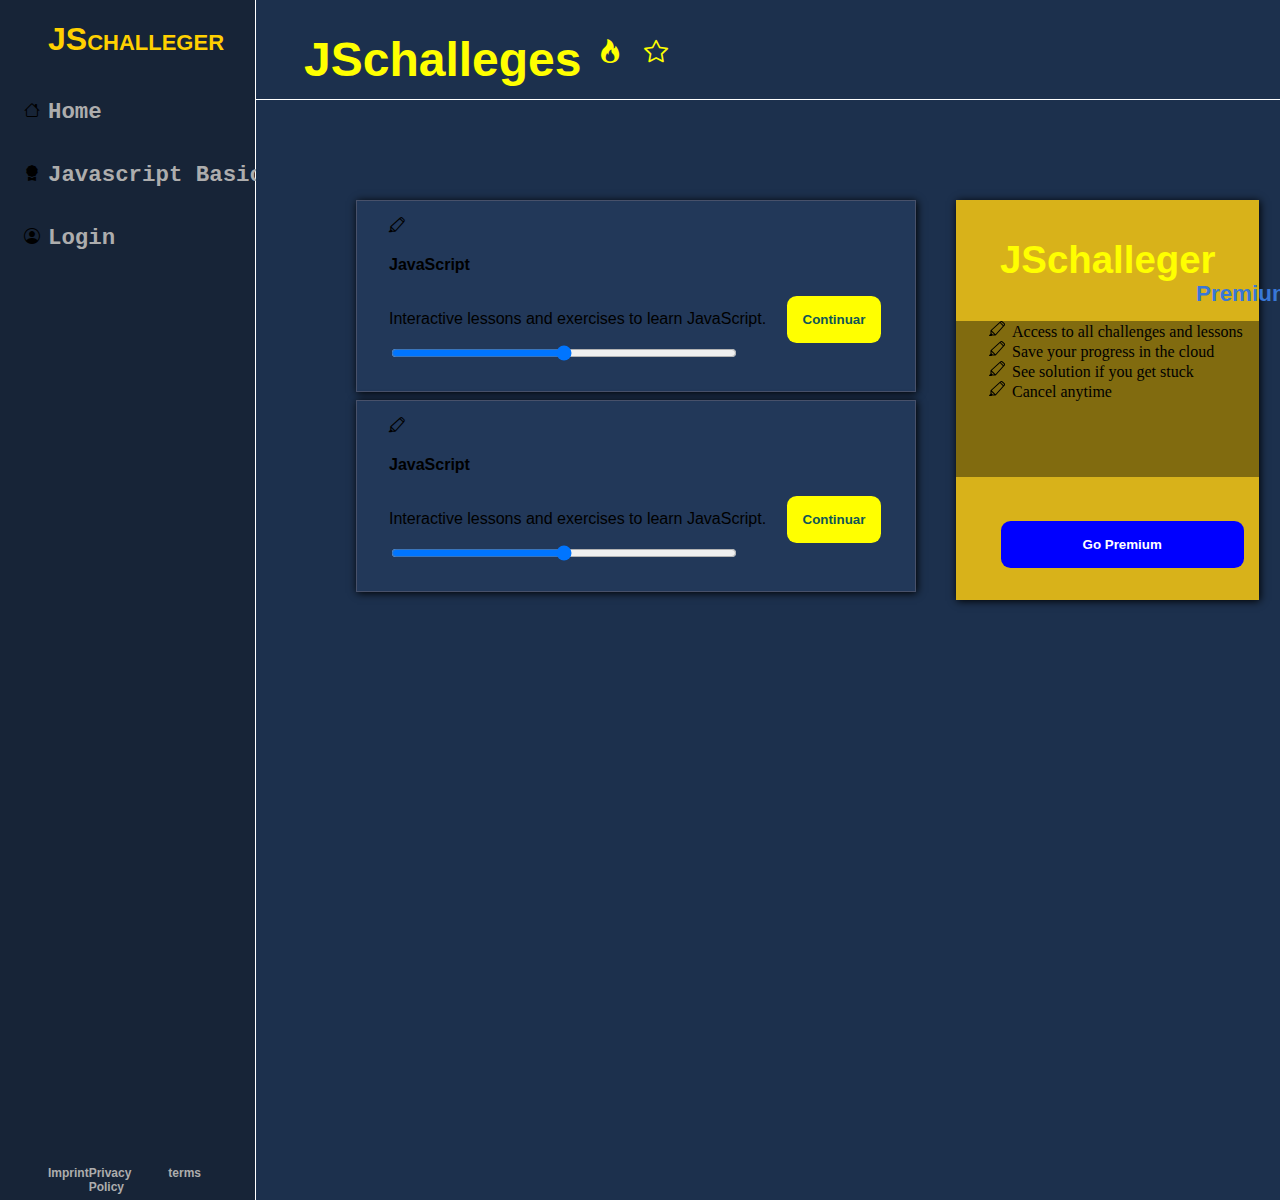
<file: index.html>
<!DOCTYPE html>
 <html lang="en">
 <head>
    <meta charset="UTF-8">
    <meta name="viewport" content="width=device-width, initial-scale=1.0">
    <title>Javacript</title>
    <link rel="stylesheet" href="style.css">
    <link rel="stylesheet" href="https://cdn.jsdelivr.net/npm/bootstrap-icons@1.11.1/font/bootstrap-icons.css">

 </head>
 <body>
    <div class="barra_n"> 
        <h1> JSchalleger</h1>
        <nav>
            <i class="bi bi-house"></i>
            <a href="index.html"><code> Home </code></a>
            <br>
            <i class="bi bi-award-fill"></i>
            <a href="javascript.html"> <code>

            Javascript Basics </code></a>
            <br>
            <i class="bi bi-person-circle"></i>
            <a href="login.html"><code>
                Login 
            </code>  </a> 
        </nav>
        <br><br><br><br><br><br><br>
        <div class="footer-header">
           <nav class="nav-footer" >
            <a href="" style="font-size: 12px;">Imprint</a>
            
            <a href="privacy.html" style="font-size: 12px;"> Privacy Policy</a>
            
            <a href="" style="font-size: 12px;"> terms</a>
           </nav>
        </div>
    </div>
    <main>
        <header>
            <nav class="header-main">
                <h1> JSchalleges</h1>
                <i class="bi bi-fire"></i>
                <i class="bi bi-star"></i>
            </nav>
        </header>
    </main>
    <div class="contenedor-1 sombra-con ">
        <i class="bi bi-highlighter"></i>
        <h4>JavaScript</h4>
        <p>
            Interactive lessons and exercises to learn JavaScript. 
        </p>
        <input type="submit" value="Continuar" class="boton-continuar">
       <br>
        <label for="customRange1" class="form-label"></label> 
        <input type="range" class="form-range" id="customRange1">
        
    </div>
   
    <div class="contenedor-2 sombra-con ">
        <i class="bi bi-highlighter"></i>
        <h4>JavaScript</h4>
        <p>
            Interactive lessons and exercises to learn JavaScript. 
        </p>
        <input type="submit" value="Continuar"class="boton-continuar">
        <br>
         <label for="customRange1" class="form-label"></label> 
         <input type="range" class="form-range" id="customRange1">
    </div>


    <div class="card sombra-con h">
        <div class="title">
           <h3> JSchalleger</h3>
            <h4> Premiun</h4>
        </div>
        <div class="contenido " >
            <ul>
                <li>Access to all challenges and lessons</li>
                <li>Save your progress in the cloud</li>
                <li>See solution if you get stuck</li>
                <li>Cancel anytime</li>
            </ul>
           
        </div>
         <input type="submit" value="Go Premium"
         class="bottom-Premio boton-continuar">
    </div>
   
 </body>
 </html>
</file>
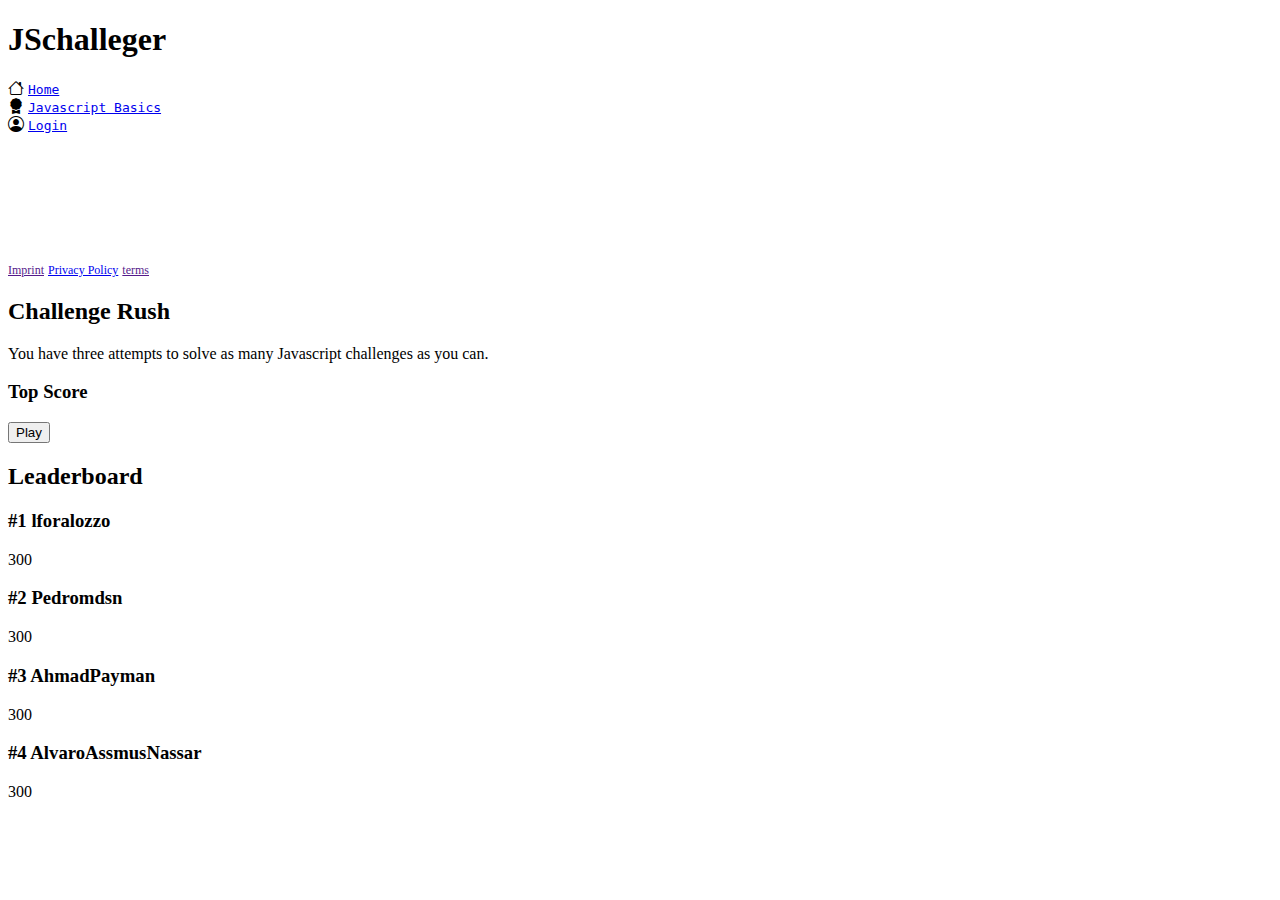
<file: javascript.html>
<!DOCTYPE html>
<html lang="en">
<head>
    <meta charset="UTF-8">
    <meta name="viewport" content="width=device-width, initial-scale=1.0">
    <title>Document</title>
    
    <link rel="stylesheet" href="https://cdn.jsdelivr.net/npm/bootstrap-icons@1.11.1/font/bootstrap-icons.css">
</head>
<body>
    <div class="barra_n"> 
        <h1> JSchalleger</h1>
        <nav>
            <i class="bi bi-house"></i>
            <a href="index.html"><code> Home </code></a>
            <br>
            <i class="bi bi-award-fill"></i>
            <a href="javascript.html"> <code>

            Javascript Basics </code></a>
            <br>
            <i class="bi bi-person-circle"></i>
            <a href="login.html"><code>
                Login 
            </code>  </a> 
        </nav>
        <br><br><br><br><br><br><br>
        <div class="footer-header">
            <nav class="nav-footer" >
             <a href="" style="font-size: 12px;">Imprint</a>
             
             <a href="privacy.html" style="font-size: 12px;"> Privacy Policy</a>
             
             <a href="" style="font-size: 12px;"> terms</a>
            </nav>
         </div>
     </div>

     <section class="challenge">
        <div class="pag">
            <div class="box-uno">
                <h2>Challenge Rush</h2>
                <p>
                    You have three attempts to solve as many Javascript challenges
                    as you can.
                </p>
            </div>
            <div class="top-c">
                <h3> Top Score</h3>
                <input type="submit" value="Play">
            </div>
        </div>
        <section class="bg">
            <h2>Leaderboard</h2>
            <div> 
                <h3> #1
                    lforalozzo </h3>
                    <span class="p">
                        300
                    </span> 
            </div>
            
            <div>
                <h3>
                    #2 Pedromdsn
                </h3>
                <span class="p">
                    300
                </span> 
            </div>
            <div>
                <h3>
                    #3 AhmadPayman
                </h3>
                <span class="p">
                    300
                </span> 
            </div>
            <div>
                <h3>
                    #4 AlvaroAssmusNassar
                </h3>
                <span class="p">
                    300
                </span> 
            </div>
        </section>
     </section>


</body>
</html>
</file>
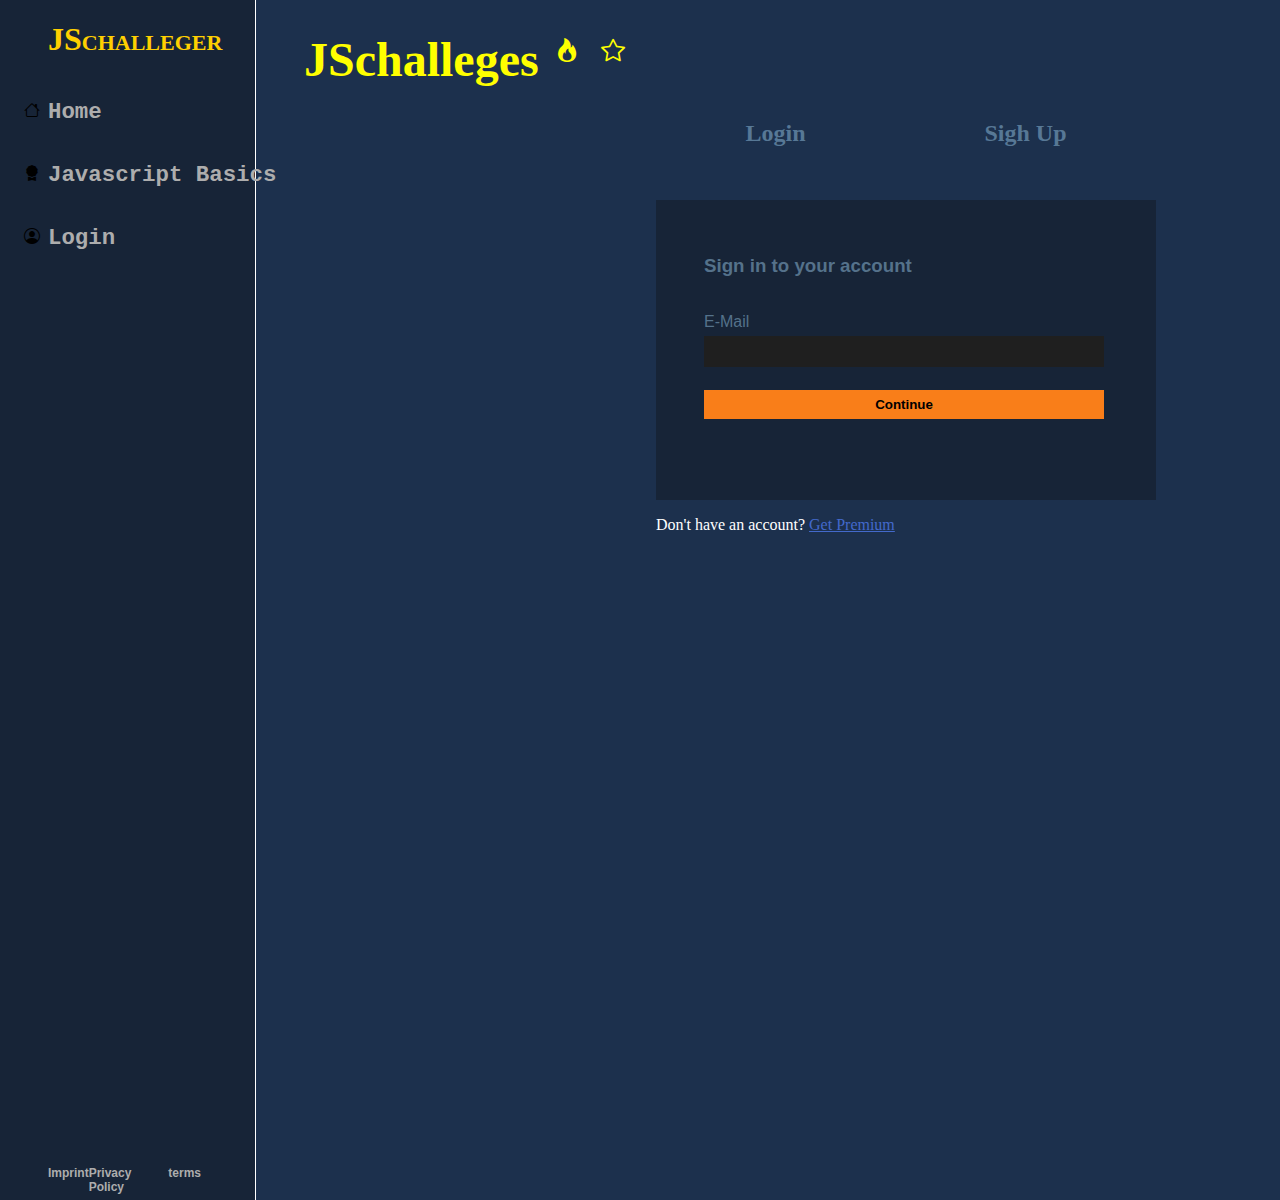
<file: login.html>
<!DOCTYPE html>
<html lang="en">
<head>
    <meta charset="UTF-8">
    <meta name="viewport" content="width=device-width, initial-scale=1.0">
    <title>Document</title>
    <link rel="stylesheet" href="login-style.css">
    <link rel="stylesheet" href="https://cdn.jsdelivr.net/npm/bootstrap-icons@1.11.1/font/bootstrap-icons.css">

</head>
<body>
    <div class="barra_n"> 
        <h1> JSchalleger</h1>
        <nav>
            <i class="bi bi-house"></i>
            <a href="index.html"><code> Home </code></a>
            <br>
            <i class="bi bi-award-fill"></i>
            <a href="javascript.html"> <code>

            Javascript Basics </code></a>
            <br>
            <i class="bi bi-person-circle"></i>
            <a href="login.html"><code>
                Login 
            </code>  </a> 
        </nav> 
        <br><br><br><br><br><br><br>
        <div class="footer-header">
           <nav class="nav-footer" >
            <a href=" " style="font-size: 12px;">Imprint</a>
            
            <a href="privacy.html" style="font-size: 12px;"> Privacy Policy</a>
            
            <a href="" style="font-size: 12px;"> terms</a>
           </nav>
        </div>
    </div>
    <main>
        <header>
            <nav class="header-main">
                <h1> JSchalleges</h1>
                <i class="bi bi-fire"></i>
                <i class="bi bi-star"></i>
            </nav>
        </header>
       <div class="title-login"> 
            <h2>Login</h2>
            <h2> Sigh Up</h2>
        </div>
     <div class="login"> 
        <br><br>
         <h3>Sign in to your account
            </h3>
            <br>
        <div class="sub-cont">
           
            <label for="">E-Mail
            </label>
            <input type="text">
            <br>
            <input type="submit" value="Continue">
        </div>
        </div>
        <div class="crear-cuenta">
           
        
      
       
            <p>Don't have an account?
                <a href="">Get Premium</a></p>
        </div>
    </main>
    
</body>
</html>
</file>
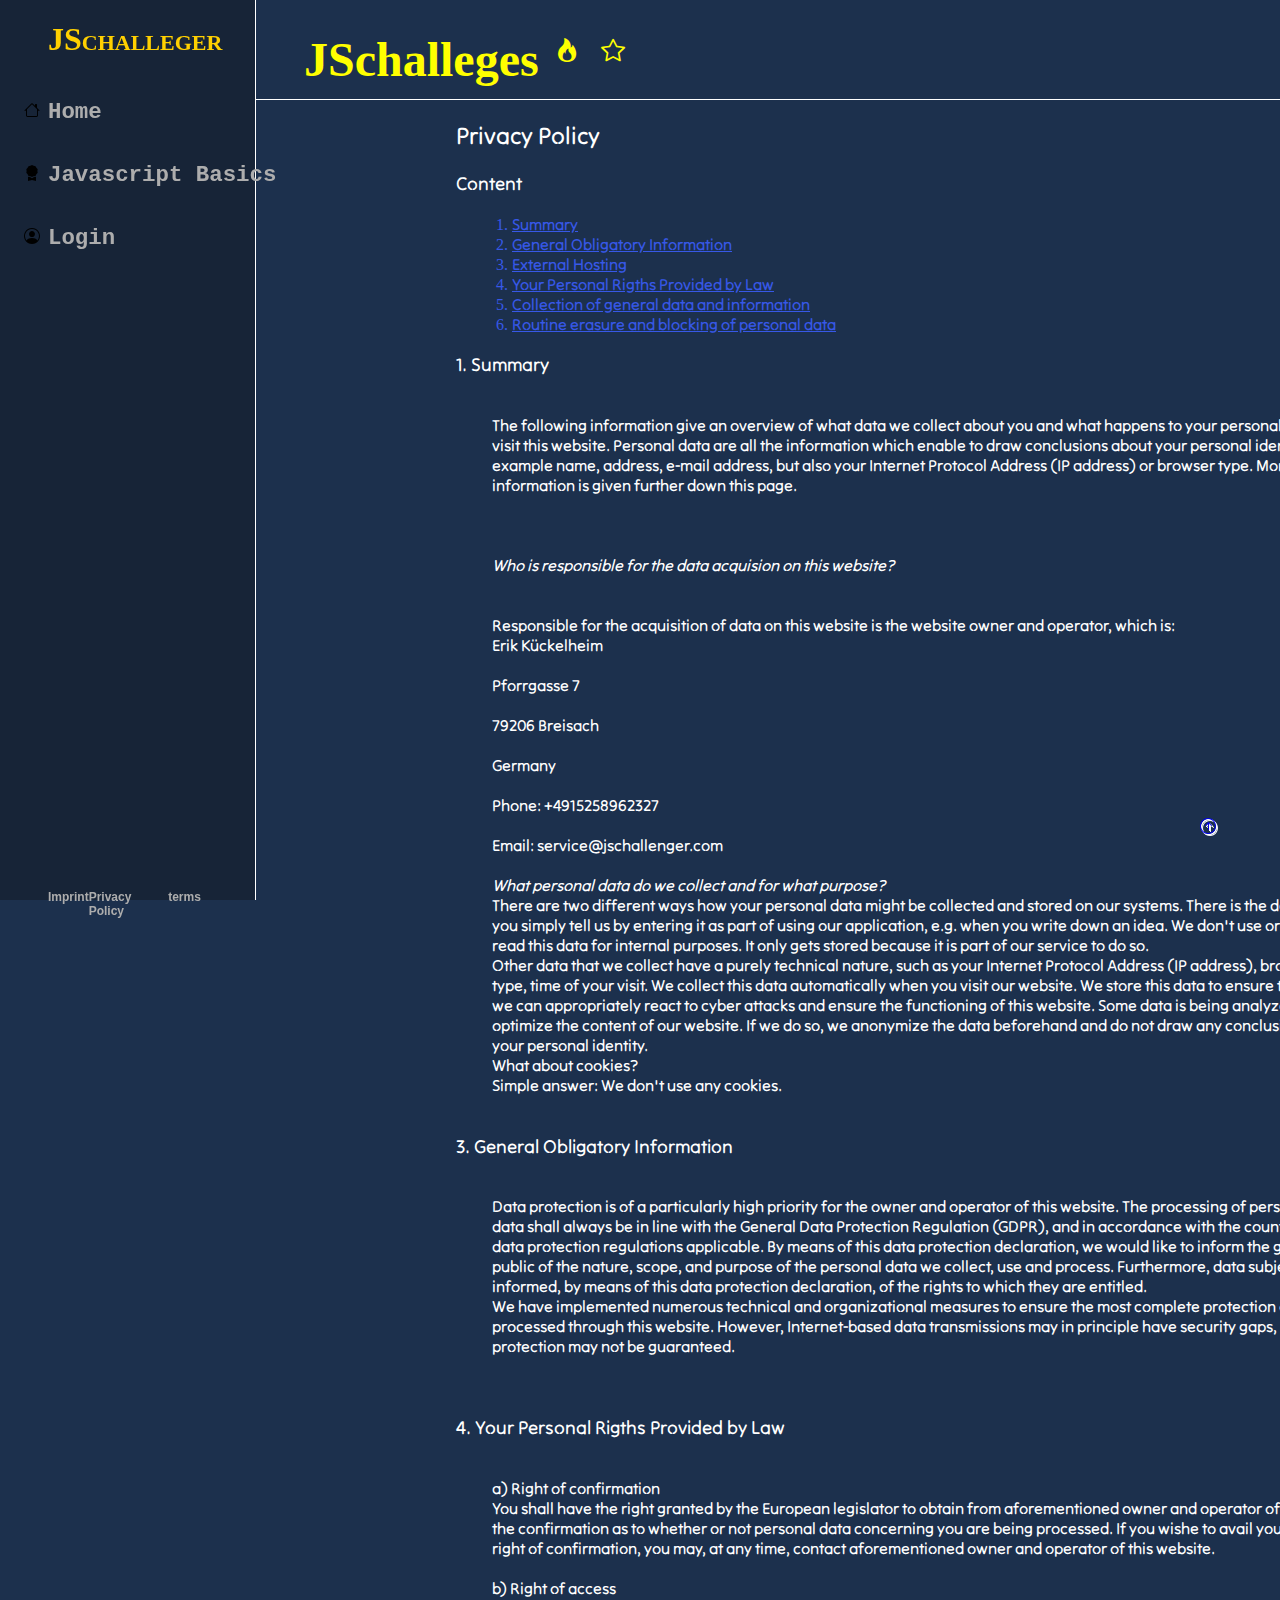
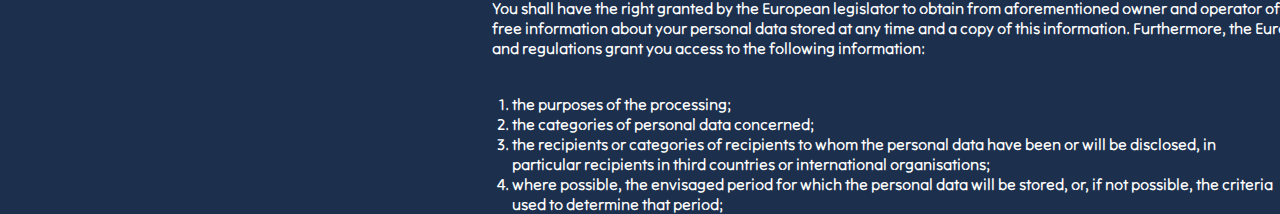
<file: privacy.html>
<!DOCTYPE html>
<html lang="en">
<head>
    <meta charset="UTF-8">
    <meta name="viewport" content="width=device-width, initial-scale=1.0">
    <title>Document</title>
    <link rel="stylesheet" href="imprint.css">
    <link rel="stylesheet" href="https://cdn.jsdelivr.net/npm/bootstrap-icons@1.11.1/font/bootstrap-icons.css">
    <link rel="stylesheet" href="https://cdn.jsdelivr.net/npm/bootstrap-icons@1.11.1/font/bootstrap-icons.css">
    <link rel="preconnect" href="https://fonts.googleapis.com">
    <link rel="preconnect" href="https://fonts.gstatic.com" crossorigin>
    <link href="https://fonts.googleapis.com/css2?family=Croissant+One&family=Inclusive+Sans&family=Montserrat:ital,wght@0,100;0,500;1,100&family=Nunito:wght@1000&family=Open+Sans:wght@300;400&family=Oswald:wght@300;400;500;600;700&family=Poppins:ital,wght@0,700;1,400&family=Quicksand:wght@300&family=Roboto:ital,wght@0,100;1,100&family=Rubik:ital,wght@0,500;0,600;1,500&family=Tilt+Neon&display=swap" rel="stylesheet">

</head>
<body>
    <div class="barra_n"> 
        <h1> JSchalleger</h1>
        <nav>
            <i class="bi bi-house"></i>
            <a href="index.html"><code> Home </code></a>
            <br>
            <i class="bi bi-award-fill"></i>
            <a href="javascript.html"> <code>

            Javascript Basics </code></a>
            <br>
            <i class="bi bi-person-circle"></i>
            <a href="login.html"><code>
                Login 
            </code>  </a> 
        </nav>
        <br><br><br><br><br>
        <div class="footer-header">
           <nav class="nav-footer" >
            <a href="" style="font-size: 12px;">Imprint</a>
            
            <a href="privacy.html" style="font-size: 12px;"> Privacy Policy</a>
            
            <a href="" style="font-size: 12px;"> terms</a>
           </nav>
        </div>
    </div>
    <main>
        <header>
            <nav class="header-main">
                <h1> JSchalleges</h1>
                <i class="bi bi-fire"></i>
                <i class="bi bi-star"></i>
            </nav>
        </header>
      
    </main>
       <div class="policy" id="menu">
            <h2>Privacy Policy</h2>
            <h3>Content</h3>
            <ul>
                <li><a href="privacy.html#Summary">Summary</a></li>
                <li><a href="privacy.html#General-Obli">General Obligatory Information</a></li>
                <li><a href="privacy.html#your-p">External Hosting</a></li>
                <li><a href="">Your Personal Rigths Provided by Law</a></li>
                <li><a href="">Collection of general data and information</a></li>
                <li><a href="">Routine erasure and blocking of personal data</a></li>
            </ul>
            <h3>1. Summary</h3>
            <p id="Summary">
            The following information give an overview of what data we collect about you and what happens to your personal data when you 
            visit this website. Personal data are all the information which enable to draw conclusions about your personal identity, for
            example name, address, e-mail address, but also your Internet Protocol Address (IP address) or browser type. More detailled 
            information is given further down this page.
            <strong>
        
            <em>
            Who is responsible for the data acquision on this website?
            </em>        
            </strong>
            Responsible for the acquisition of data on this website is the website owner and operator, which is:
            Erik Kückelheim

            Pforrgasse 7

            79206 Breisach

            Germany

            Phone: +4915258962327

            Email: service@jschallenger.com

            <strong><em>What personal data do we collect and for what purpose? </em></strong>
            There are two different ways how your personal data might be collected and stored on our systems. There is the data that
            you simply tell us by entering it as part of using our application, e.g. when you write down an idea. We don't use or even
            read this data for internal purposes. It only gets stored because it is part of our service to do so.
            Other data that we collect have a purely technical nature, such as your Internet Protocol Address (IP address), browser
            type, time of your visit. We collect this data automatically when you visit our website. We store this data to ensure that
            we can appropriately react to cyber attacks and ensure the functioning of this website. Some data is being analyzed to 
            optimize the content of our website. If we do so, we anonymize the data beforehand and do not draw any conclusions about
            your personal identity.
            What about cookies?
            Simple answer: We don't use any cookies.
            </p>

           <h3 id="General-Obli"> 3. General Obligatory Information</h3>
           <p>
            Data protection is of a particularly high priority for the owner and operator of this website. The processing of personal
            data shall always be in line with the General Data Protection Regulation (GDPR), and in accordance with the country-specific
            data protection regulations applicable. By means of this data protection declaration, we would like to inform the general
            public of the nature, scope, and purpose of the personal data we collect, use and process. Furthermore, data subjects are
            informed, by means of this data protection declaration, of the rights to which they are entitled.
            We have implemented numerous technical and organizational measures to ensure the most complete protection of personal data
            processed through this website. However, Internet-based data transmissions may in principle have security gaps, so absolute
            protection may not be guaranteed.

           </p>

           <h3 id="your-p"> 4. Your Personal Rigths Provided by Law</h3>
           <p>
            <strong>a) Right of confirmation</strong>
            You shall have the right granted by the European legislator to obtain from aforementioned owner and operator of this website 
            the confirmation as to whether or not personal data concerning you are being processed. If you wishe to avail yourself of this
            right of confirmation, you may, at any time, contact aforementioned owner and operator of this website.

            <strong>b) Right of access</strong>
            You shall have the right granted by the European legislator to obtain from aforementioned owner and operator of this website
            free information about your personal data stored at any time and a copy of this information. Furthermore, the European directives 
            and regulations grant you access to the following information:
           </p>
           <ul class="cuatro">
            <li>the purposes of the processing;
            </li>
            <li>the categories of personal data concerned;
            </li>
            <li>the recipients or categories of recipients to whom the personal data have been or will be disclosed, in particular recipients in third countries or international organisations;
            </li>
            <li>where possible, the envisaged period for which the personal data will be stored, or, if not possible, the criteria used to determine that period;
            </li>
           </ul>



        </div>
        <a href="privacy.html#menu" class="menu">
        <i class="bi bi-arrow-up-circle up">
            
        </i></a>
</body>
</html>
</file>
<file: style.css>
html {
  box-sizing: border-box;
  font-size: 16px;
  font-family: sans-serif;
  scroll-behavior: smooth;
}

*,
*::after,
*::before {
  box-sizing: inherit;
}
 


body{
    display: grid;
    grid-template-columns: 20% repeat(auto-fill,100px);
    grid-template-rows: repeat(12, 100px);
    margin: 0;
}

.barra_n{
    grid-column: 1 / 2;
    grid-row: 1 / 13;
    background-color: rgb(23, 36, 55);
    max-width: 100%;
    border-right: white solid 0.4px;
    
}

.barra_n a{
    color: rgb(173, 173, 173);
    text-decoration: none;
    font-weight: bold;
    cursor: pointer;
    font-size: 1.4rem;
}
.barra_n h1{
    margin-left: 3rem;
    color: rgb(255, 208, 0);
    font-variant: small-caps;
}
nav{
    font-size: 1rem;
    width: 100%;
    height: 80%;
    display: flex;
    flex-direction: column;
    justify-content: start;
    margin-left: 3rem;

}

nav i{
    position: relative;
    left: -1.5rem;
    top: 1.4rem;
}

  a:hover{
    color: rgb(126, 48, 48);
}

.nav-footer{
    font-family: Verdana, Geneva, Tahoma, sans-serif;
   flex-grow: 1;
    width: 60%;
    display: flex;
    flex-direction: row;
    justify-content: space-between;
    ;
   
}
body{
    background-color: rgb(28, 48, 77);
}
 
main{
    grid-column: 2 / 19;
    
    grid-row: 1/13;
    background-color: rgb(28, 48, 77);
    display: grid;
   grid-template-columns:   repeat(auto-fill,100px);
    grid-template-rows: repeat(12, 100px);
    
    
}

header{
    grid-column: 1 / 19;
    grid-row: 1 / 2;
    border-bottom: white 0.4px solid;
    display: flex;
    
}
header nav{
    display: flex;
    flex-direction: row;
    gap: 5rem;
    font-size: 1.5rem;
    color: yellow;
   
}
 
.header-main i:first-of-type{
 position: relative;
 left: -4rem;
 top: 2.4rem;
}


.header-main i:last-of-type{
    position: relative;
    left: -7.6rem;
    top: 2.4rem;
   }


   .contenedor-1{
    grid-column: 3 / 8;
    grid-row: 3 / 4;
    width: 35rem;
    height: 12rem;
    padding: 1rem 2rem 4rem 2rem ;
    background-color: rgb(34, 56, 89);
    border: solid 1px rgb(72, 81, 106);
   }

   .form-range{
    display: inline;
   }

   .contenedor-1 p,.contenedor-2 p{
    display: inline;
   }

    input[type="submit"]{
    color: rgb(15, 86, 86);
    background-color: yellow;
    padding: 1rem;
    font-weight: bolder;
    border-radius: 0.6rem;
    border: 0;
    margin-left: 1rem;
    cursor: pointer;
    
   }

  input[type="range"]{
    width: 70%;
   }

   .contenedor-2{
    grid-column: 3 / 8;
    grid-row: 5 / 6;
    width: 35rem;
    height: 12rem;
    padding: 1rem 2rem 4rem 2rem ;
    background-color: rgb(34, 56, 89);
    border: solid 1px rgb(72, 81, 106);
    
   }

   .h{
    transition: transform 2s ease-in-out; 
    cursor: pointer;
   }
   .h:hover{
    transform: perspective(30rem) translateZ(1rem);
   }

   .card{
    grid-column: 9 / 13;
    grid-row:  3 / 7;
    background-color: rgb(216, 178, 26);
    position: relative;

   }
   .title h3{
    font-size: 2.4rem;
    text-align: center;
    color: yellow;
   }
   .title h4{
    position: absolute;
    top: 3.2rem;
    left: 15rem;
    font-size: 1.4rem;
   
    color: rgb(56, 119, 214);
   }

   .title p{
    margin: 0;
   }

   .contenido{
    background-color: rgb(0, 0, 0,0.4);
    padding-bottom: 20%;
   }

 ul{
    margin-left: 1rem;
  

    
 }
  ul li{
   list-style-type: circle;
   list-style-image: url(highlighter.svg);
  font-family:'Times New Roman', Times, serif;
  
  
  }

  .bottom-Premio{
    position: absolute;
    width: 80%;
    color: white !important;
    border-radius: 1rem / 1rem;
    background-color: blue !important;
    bottom: 2rem;
    left: 1.8rem;
  }

  .sombra-con{
    box-shadow: 1px 1px 8px  black;
   
  }
 

  .boton-continuar:hover{
    opacity: 0.9;
  }

  main{
    grid-column: 2 / 19;
    
    grid-row: 1/13;
    background-color: rgb(28, 48, 77);
    display: grid;
   grid-template-columns:   repeat(auto-fill,100px);
    grid-template-rows: repeat(12, 100px);
    
  }
</file>
<file: login-style.css>
body{
    display: grid;
    grid-template-columns: 20% repeat(auto-fill,100px);
    grid-template-rows: repeat(12, 100px);
    margin: 0;
}

.barra_n{
    grid-column: 1 / 2;
    grid-row: 1 / 13;
    background-color: rgb(23, 36, 55);
    max-width: 100%;
    border-right: white solid 0.4px;
    position: sticky;
    
}

.barra_n a{
    color: rgb(173, 173, 173);
    text-decoration: none;
    font-weight: bold;
    cursor: pointer;
    font-size: 1.4rem;
}
.barra_n h1{
    margin-left: 3rem;
    color: rgb(255, 208, 0);
    font-variant: small-caps;
}
nav{
    font-size: 1rem;
    width: 100%;
    height: 80%;
    display: flex;
    flex-direction: column;
    justify-content: start;
    margin-left: 3rem;

}

nav i{
    position: relative;
    left: -1.5rem;
    top: 1.4rem;
}

  a:hover{
    color: rgb(126, 48, 48);
}

.nav-footer{
    font-family: Verdana, Geneva, Tahoma, sans-serif;
   flex-grow: 1;
    width: 60%;
    display: flex;
    flex-direction: row;
    justify-content: space-between;
    ;
   
}
body{
    background-color: rgb(28, 48, 77);
}
 
main{
    grid-column: 2 / 19;
    
    grid-row: 1/13;
    background-color: rgb(28, 48, 77);
    display: grid;
   grid-template-columns:   repeat(auto-fill,100px);
    grid-template-rows: repeat(12, 100px);
    
    
}

header{
    grid-column: 1 / 19;
    grid-row: 1 / 2;
    
    display: flex;
    
}
header nav{
    display: flex;
    flex-direction: row;
    gap: 5rem;
    font-size: 1.5rem;
    color: yellow;
   
}
 
.header-main i:first-of-type{
 position: relative;
 left: -4rem;
 top: 2.4rem;
}


.header-main i:last-of-type{
    position: relative;
    left: -7.6rem;
    top: 2.4rem;
   }


   .login{
    background-color: rgb(23, 36, 55);
    
     
   grid-column: 5 / 10;
   grid-row: 3 / 6;
   font-family: 'Segoe UI', Tahoma, Geneva, Verdana, sans-serif;

   }
   .login h3{
    margin-left: 3rem;
   }

   .login .sub-cont{
    display: flex;
    justify-content: start;
    flex-direction: column;
    margin-left: 3rem;
    width: 80%;
    height: 100%;
   }

   .sub-cont input{
    height: 1.8rem;
    margin-top: 0.3rem;
   }

   .sub-cont input[type="text"]{
    background: rgb(31, 31, 31);
    border: 0;
   }
   
   .sub-cont input[type="submit"]{
    border: 0;
    cursor: pointer;
    background: rgb(249, 126, 25);
     font-weight: bold;
   }

   .login h3, label,h2{
    color: rgba(147, 192, 223, 0.5);
   }
    

   .title-login{
    grid-column: 5 / 10;
    grid-row: 2 / 4;
    display: flex;
    justify-content: space-around;
    flex-direction: row;
    
   }

   .title-login h2{
   transition: color 2s ease, filter 1s ease-in-out 230ms;
   cursor: pointer;
   }

   .title-login h2:hover{
    color: rgba(49, 114, 157, 0.5);
    filter: drop-shadow(1px 1px white );
   }

   .crear-cuenta{
    color: white;
    grid-column: 5 / 10;
    grid-row: 6 / 8;

   }

   .crear-cuenta a{
    color:    rgb(67, 105, 203);
   }
</file>
<file: imprint.css>
body{
    display: grid;
    grid-template-columns: 20% repeat(auto-fill,100px);
    grid-template-rows: repeat(12, 100px);
    margin: 0;
}

.barra_n{
    height: 100%;
    width: 19.9%;
    background-color: rgb(23, 36, 55);
    max-width: 100%;
    border-right: white solid 0.4px;
    position:fixed;
    
}

.barra_n a{
    color: rgb(173, 173, 173);
    text-decoration: none;
    font-weight: bold;
    cursor: pointer;
    font-size: 1.4rem;
}
.barra_n h1{
    margin-left: 3rem;
    color: rgb(255, 208, 0);
    font-variant: small-caps;
}
nav{
    font-size: 1rem;
    width: 100%;
    height: 80%;
    display: flex;
    flex-direction: column;
    justify-content: start;
    margin-left: 3rem;

}

nav i{
    position: relative;
    left: -1.5rem;
    top: 1.4rem;
}

  a:hover{
    color: rgb(126, 48, 48);
}

.nav-footer{
    font-family: Verdana, Geneva, Tahoma, sans-serif;
   
    width: 60%;
    display: flex;
    flex-direction: row;
    justify-content: space-between;
    ;
   
}
body{
    background-color: rgb(28, 48, 77);
}
 
main{
    grid-column: 2 / 19;
    
    grid-row: 1/13;
    background-color: rgb(28, 48, 77);
    display: grid;
   grid-template-columns:   repeat(auto-fill,100px);
    grid-template-rows: repeat(12, 100px);
    
    
}

header{
    grid-column: 1 / 19;
    grid-row: 1 / 2;
    border-bottom: white 0.4px solid;
    display: flex;
    
}
header nav{
    display: flex;
    flex-direction: row;
    gap: 5rem;
    font-size: 1.5rem;
    color: yellow;
   
}
 
.header-main i:first-of-type{
 position: relative;
 left: -4rem;
 top: 2.4rem;
}


.header-main i:last-of-type{
    position: relative;
    left: -7.6rem;
    top: 2.4rem;
   }


   .contenedor-1{
    grid-column: 3 / 8;
    grid-row: 3 / 4;
    width: 100%;
    height: 100%;
    padding: 1rem 2rem 4rem 2rem ;
    background-color: rgb(34, 56, 89);
    border: solid 1px rgb(72, 81, 106);
   }

   .form-range{
    display: block;
   }

   .contenedor-1 p,.contenedor-2 p{
    display: inline;
   }

    input[type="submit"]{
    color: rgb(15, 86, 86);
    background-color: yellow;
    padding: 1rem;
    font-weight: bolder;
    border-radius: 0.6rem;
    border: 0;
    margin-left: 1rem;
    cursor: pointer;
    
   }

  input[type="range"]{
    width: 70%;
   }

   .contenedor-2{
    grid-column: 3 / 8;
    grid-row: 5 / 6;
    width: 100%;
    height: 100%;
    padding: 1rem 2rem 4rem 2rem ;
    background-color: rgb(34, 56, 89);
    border: solid 1px rgb(72, 81, 106);
    
   }

   .h{
    transition: transform 2s ease-in-out; 
    cursor: pointer;
   }
   .h:hover{
    transform: perspective(30rem) translateZ(1rem);
   }

   .card{
    grid-column: 9 / 13;
    grid-row:  3 / 7;
    background-color: rgb(216, 178, 26);
    position: relative;

   }
   .title h3{
    font-size: 2.4rem;
    text-align: center;
    color: yellow;
   }
   .title h4{
    position: absolute;
    top: 3.2rem;
    left: 15rem;
    font-size: 1.4rem;
   
    color: rgb(56, 119, 214);
   }

   .title p{
    margin: 0;
   }

   .contenido{
    background-color: rgb(0, 0, 0,0.4);
    padding-bottom: 20%;
   }

 ul{
    margin-left: 1rem;
  

    
 }
  ul li{
   list-style-type:decimal;
   color: rgb(55, 88, 231);
    
  font-family:'Times New Roman', Times, serif;
  
  
  }

  .bottom-Premio{
    position: absolute;
    width: 80%;
    color: white !important;
    border-radius: 1rem / 1rem;
    background-color: blue !important;
    bottom: 2rem;
    left: 1.8rem;
  }

  .sombra-con{
    box-shadow: 1px 1px 8px  black;
   
  }
 

  .boton-continuar:hover{
    opacity: 0.9;
  }

 .policy{
 grid-column: 4 / 15;
 grid-row: 2 / 12;
 max-width: 930px;
 min-width: 400px;
 font-family: 'Croissant One', serif;
font-family: 'Inclusive Sans', sans-serif;
font-family: 'Montserrat', sans-serif;
font-family: 'Nunito', sans-serif;
font-family: 'Open Sans', sans-serif;
font-family: 'Oswald', sans-serif;
font-family: 'Poppins', sans-serif;
font-family: 'Quicksand', sans-serif;
font-family: 'Roboto', sans-serif;
font-family: 'Rubik', sans-serif;
font-family: 'Tilt Neon', sans-serif;


}

 .policy p{
   white-space: pre;  
    }

    .up, .menu{
        position:fixed;
        right: 2rem;
        bottom: 2rem;
        cursor: pointer;
        filter: drop-shadow(1px 1px white);
         
    }

    ul a{
        color: rgb(55, 88, 231);
        font-family: 'Croissant One', serif;
        font-family: 'Inclusive Sans', sans-serif;
        font-family: 'Montserrat', sans-serif;
        font-family: 'Nunito', sans-serif;
        font-family: 'Open Sans', sans-serif;
        font-family: 'Oswald', sans-serif;
        font-family: 'Poppins', sans-serif;
        font-family: 'Quicksand', sans-serif;
        font-family: 'Roboto', sans-serif;
        font-family: 'Rubik', sans-serif;
        font-family: 'Tilt Neon', sans-serif;
    }

    p, h2,h3{
        color: white;
    }
    
    .cuatro li{
        color: white;
        font-family: 'Croissant One', serif;
        font-family: 'Inclusive Sans', sans-serif;
        font-family: 'Montserrat', sans-serif;
        font-family: 'Nunito', sans-serif;
        font-family: 'Open Sans', sans-serif;
        font-family: 'Oswald', sans-serif;
        font-family: 'Poppins', sans-serif;
        font-family: 'Quicksand', sans-serif;
        font-family: 'Roboto', sans-serif;
        font-family: 'Rubik', sans-serif;
        font-family: 'Tilt Neon', sans-serif;
    }
</file>
